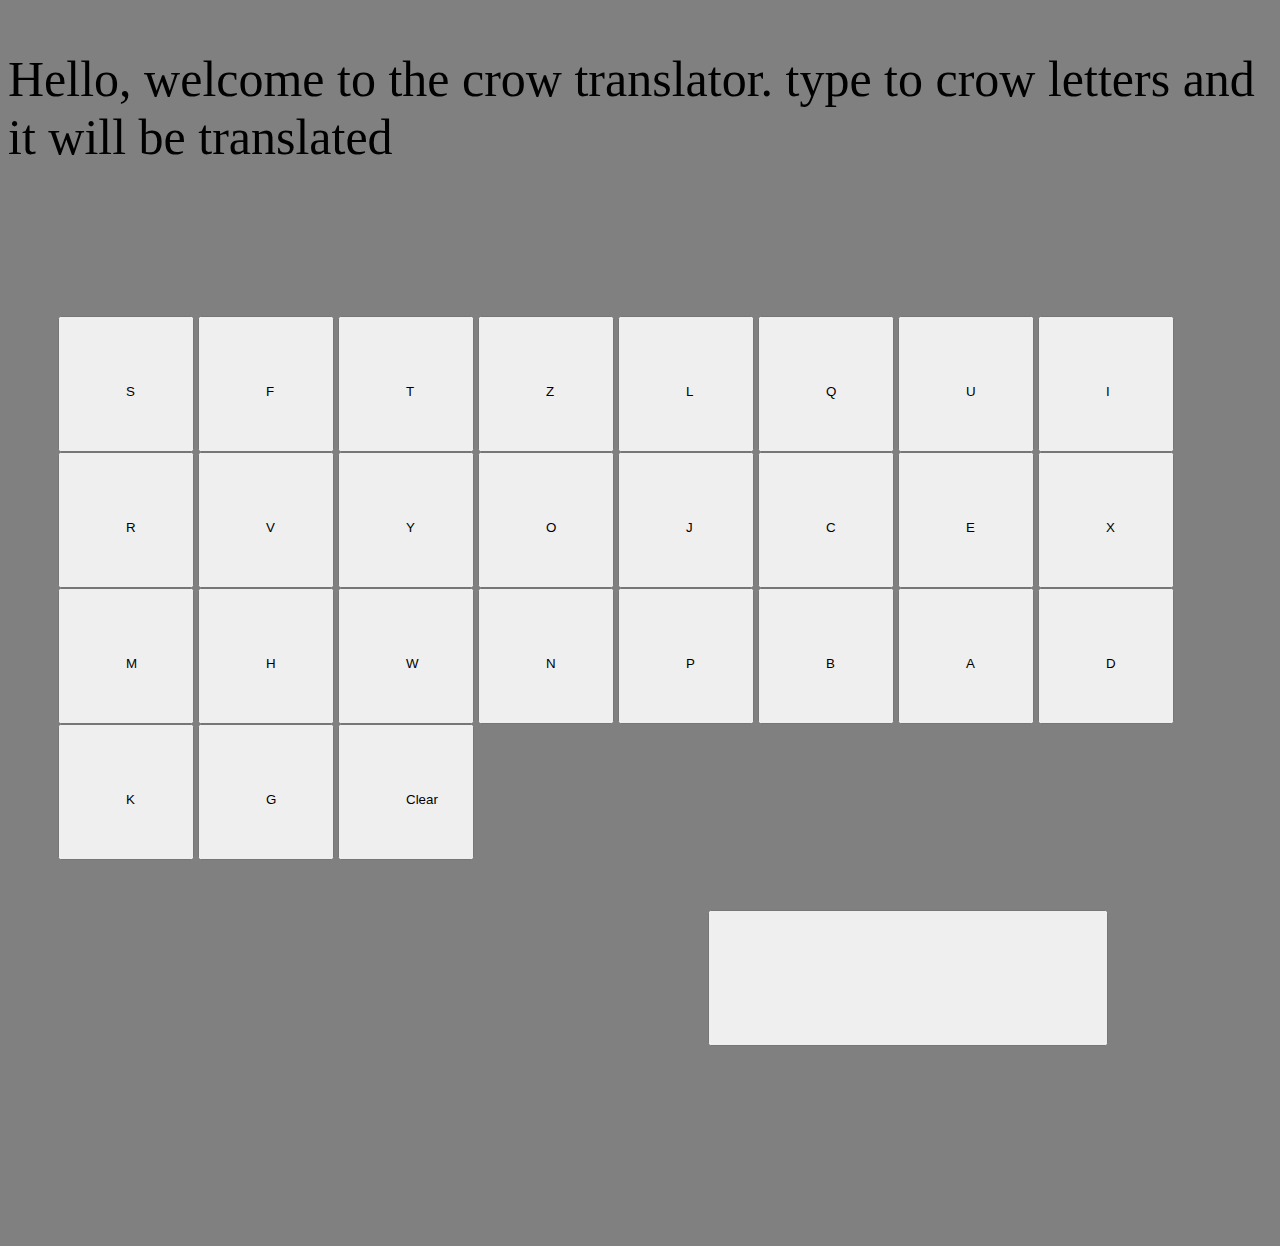
<file: Crow 64 Translator/index.html>
<!--Please note this code sucks and i made it in 20 minutes-->
<!DOCTYPE html>
<html lang="en">
<head>
    <meta charset="UTF-8">
    <meta http-equiv="X-UA-Compatible" content="IE=edge">
    <meta name="viewport" content="width=device-width, initial-scale=1.0">
    <link rel="stylesheet" href="styles.css">
    <title>Crow Translator</title>
</head>
<body>
<p >Hello, welcome to the crow translator. type to crow letters and it will be translated </p>
<div id="display"></div>

<div id="wrapper">
    <button id="L1" onclick="A()">S</button>
    <button id="L2"  onclick="B()">F</button>
    <button id="L3." onclick="C()">T</button>
    <button id="L4"  onclick="D()">Z</button>
    <button id="L5"  onclick="E()">L</button>
    <button id="L6"  onclick="F()">Q</button>
    <button id="L7"  onclick="G()">U</button>
    <button id="L8"  onclick="H()">I</button>
    <button id="L9"  onclick="I()">R</button>
    <button id="L10"  onclick="J()">V</button>
    <button id="L12"  onclick="K()">Y</button>
    <button id="L13" onclick="L()">O</button>
    <button id="L14" onclick="M()">J</button>
    <button id="L15" onclick="N()">C</button>
    <button id="L16" onclick="O()">E</button>
    <button id="L17" onclick="P()">X</button>
    <button id="L18" onclick="Q()">M</button>
    <button id="L19" onclick="R()">H</button>
    <button id="L20" onclick="S()">W</button>
    <button id="L21" onclick="T()">N</button>
    <button id="L22" onclick="U()">P</button>
    <button id="L23" onclick="V()">B</button>
    <button id="L24" onclick="W()">A</button>
    <button id="L25" onclick="X()">D</button>
    <button id="L26" onclick="Y()">K</button>
    <button id="L27" onclick="Z()">G</button>
    <button id="clear" onclick="refreshPage()">Clear</button>
    <button id="space" onclick= "space()"></button>
</div>  

</body>
<script src="app.js"></script>
</html>
</file>
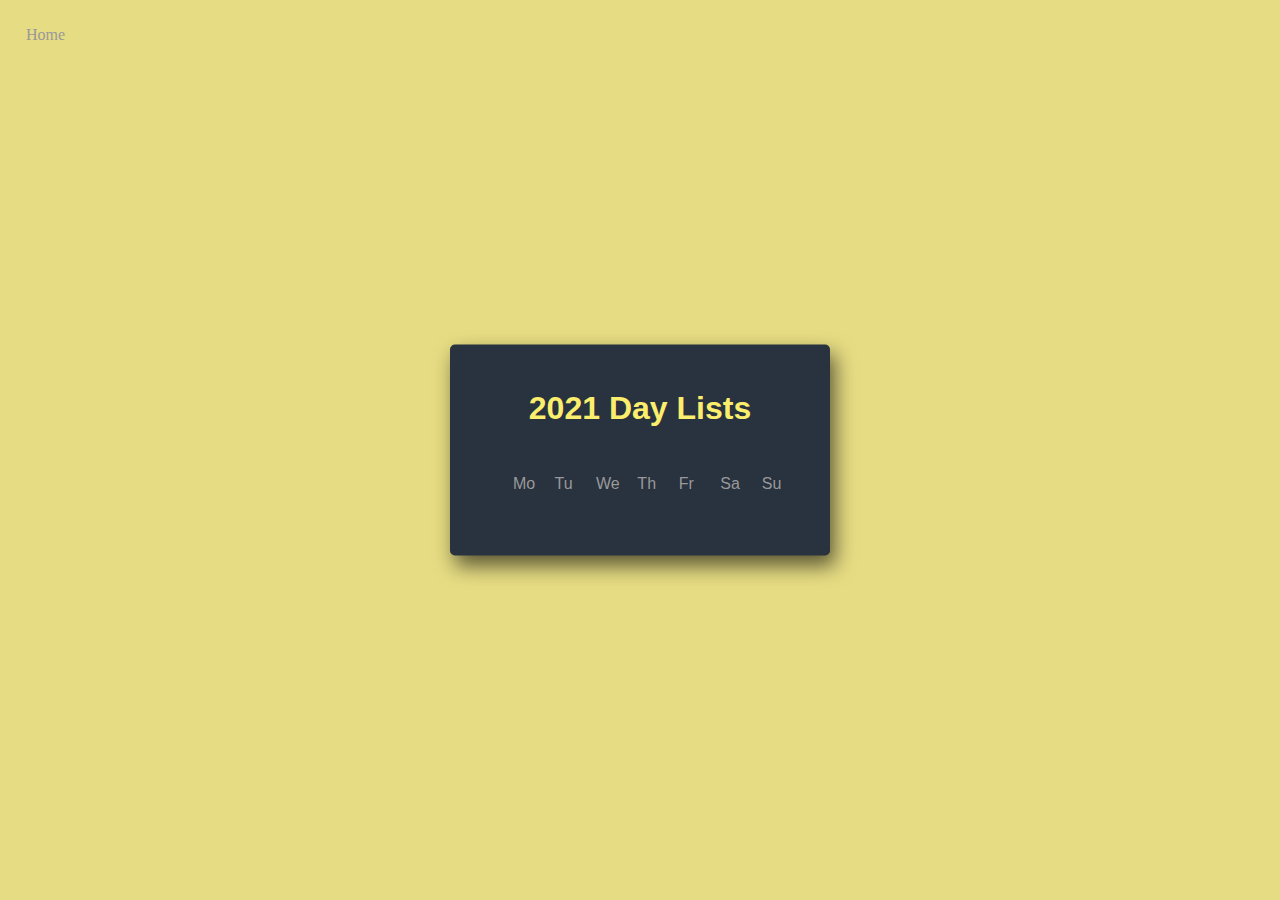
<file: Week-project/index.html>
<!DOCTYPE html>

<html lang="en">
<head>
    <meta charset="UTF-8">
    <meta http-equiv="X-UA-Compatible" content="IE=edge">
    <meta name="viewport" content="width=device-width, initial-scale=1.0">
    <link rel="stylesheet" href="styles.css">
    <script src="https://ajax.googleapis.com/ajax/libs/jquery/3.5.1/jquery.min.js"></script>
    <script src="https://maxcdn.bootstrapcdn.com/bootstrap/3.4.1/js/bootstrap.min.js"></script>
    <title>week project</title>
</head>
<body> 
  <section class='calendar'>
    <h1>2021 Day Lists</h1>
    <form action='#'>
      <div id='Display'>
      <a href="main.html" class='weekday'>Mo</a>
      <a href="main.html" class='weekday'>Tu</a>
      <a href="main.html" class='weekday'>We</a>
      <a href="main.html" class='weekday'>Th</a>
      <a href="main.html" class='weekday'>Fr</a>
      <a onclick="weekend()" class='weekday'>Sa</a>
      <a onclick="weekend()" class='weekday'>Su</a>
    </div>
   </section>
   <a class="weekday" href="index.html">Home</a>
</body>
<script src="app.js"></script>
</html>
</file>
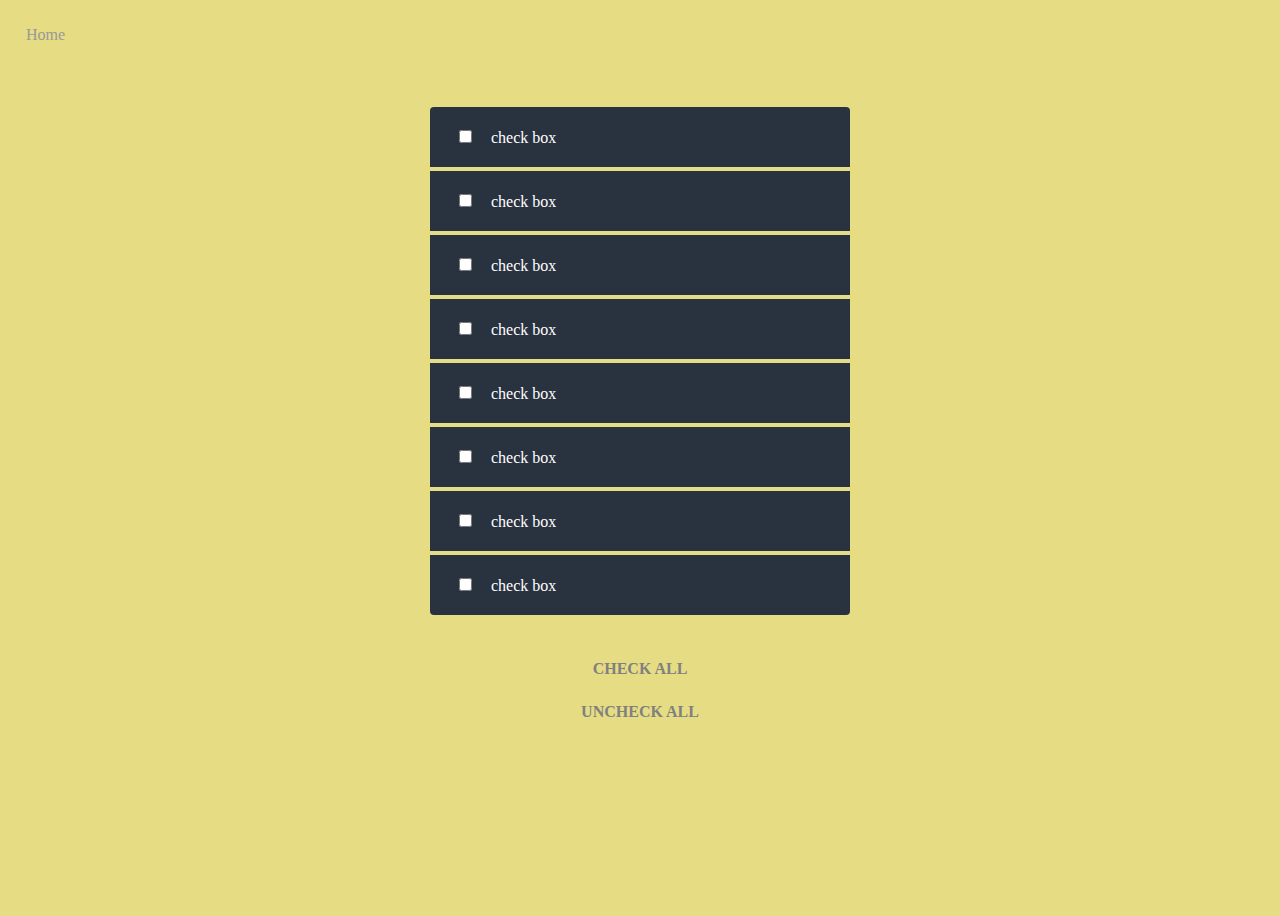
<file: Week-project/main.html>
<!DOCTYPE html>

<html lang="en">
<head>
    <meta charset="UTF-8">
    <meta http-equiv="X-UA-Compatible" content="IE=edge">
    <meta name="viewport" content="width=device-width, initial-scale=1.0">
    <link rel="stylesheet" href="main.css">
    <script src="https://ajax.googleapis.com/ajax/libs/jquery/3.5.1/jquery.min.js"></script>
    <script src="https://maxcdn.bootstrapcdn.com/bootstrap/3.4.1/js/bootstrap.min.js"></script>
    <title>week project</title>
</head>
<body>
<a class="weekday" href="index.html">Home</a> 

<ul class="check-list">
  <li>
    <label>
      <input type="checkbox" />
      <span>check box<span>
    </label>
  </li>
  <li>
    <label>
      <input type="checkbox" />
      <span>check box<span>
    </label>
  </li>
  <li>
    <label>
      <input type="checkbox" />
      <span>check box<span>
    </label>
  </li>
  <li>
    <label>
      <input type="checkbox" />
      <span>check box<span>
    </label>
  </li>
  <li>
    <label>
      <input type="checkbox" />
      <span>check box<span>
    </label>
  </li>
        <li>
    <label>
      <input type="checkbox" />
      <span> check box<span>
    </label>
  </li>
  <li>
    <label>
      <input type="checkbox" />
      <span>check box<span>
    </label>
  </li>
  <li>
    <label>
      <input type="checkbox" />
      <span>check box<span>
    </label>
  </li>      
</ul>

<div class="check-all">
  <a href="#" >Check All</a>
</div>
    
<div class="uncheck-all">
  <a href="#" >Uncheck All</a>
</div>
</body>
  
<script src="app.js"></script>
</html>
</file>
<file: Crow 64 Translator/styles.css>
button{
    width: 65px;
    height: 60px;
    padding: 66px;
    text-align: center;
}

#wrapper{
    margin-top:150px;
    margin-bottom:150px;
    margin-left: 50px;

}

body {
    background-color: grey;
}

#space {
    margin-top: 50px;
    margin-bottom: 50px;
    margin-left:650px;
    width: 400px;
}

p {
    font-size: 50px;
    padding: 100;
    
}
</file>
<file: Week-project/styles.css>
html {
  position: relative;
  position: absolute;
  width: 100%;
  height: 100%;
  left: 0;
  top: 0;
  right: 0;
  bottom: 0;
}

body {
  background-color: #e6dc83;
}

section.calendar {
  background-color: #29323f;
  font-family: "Dosis", sans-serif;
  color: #fff;
  width: 290px;
  padding: 45px;
  position: absolute;
  top: 50%;
  left: 50%;
  transform: translateY(-50%) translateX(-50%);
  box-shadow: 5px 10px 20px rgba(0, 0, 0, 0.6);
  border-radius: 5px;
}
section.calendar h1 {
  text-align: center;
  color: #fcee6d;
  margin: 0 0 30px 0;
}
section.calendar form {
  position: relative;
  display: flex;
  flex-direction: row;
  flex-wrap: wrap;
  align-items: flex-start;
  align-content: flex-start;
}

section.calendar form form {
  margin: 0;
  padding: 0;
}
section.calendar form label.day {
  display: inline-block;
  width: 25px;
  margin: 8px;
}
section.calendar form label.day span {
  display: inline-block;
  width: 25px;
  height: 25px;
  line-height: 25px;
  margin: -2px 0 0 -2px;
  border-radius: 50%;
  border: 2px solid #29323f;
  text-align: center;
  transition: all 0.2s linear;
  cursor: pointer;
}
section.calendar form label.day span:hover {
  border-color: #e7d84f;
}
section.calendar form label.day em {
  display: inline-block;
  position: absolute;
  border-radius: 50%;
  border-color: #29323f;
  width: 3px;
  height: 3px;
  background-color: #685e02;
  margin-left: 11px;
  margin-top: 2px;
  opacity: 0;
  transition: all 0.2s linear;
}
section.calendar form label.day input[type=text] {
  border: 0;
  opacity: 0;
  position: absolute;
  margin-top: 40px;
  left: -45px;
  width: 380px;
  height: 1px;
  padding: 0;
  outline: none;
  font-size: 16px;
  transition: height 0.2s linear, opacity 0.2s linear, color 0.02s linear;
  color: #fff;
}
section.calendar form label.day input[type=text]:focus {
  opacity: 1;
  height: 35px;
  padding: 10px 40px;
  left: -45px;
  width: 300px;
  color: #29323f;
}
section.calendar form label.day input[type=text]:focus + span {
  color: #fcee6d;
  border-color: #fcee6d;
  background: #fcee6d;
  color: #29323f;
  font-weight: bold;
  margin-bottom: 65px;
}
section.calendar form label.day input[type=text]:focus ~ em {
  border-radius: 0;
  border: 5px solid transparent;
  background: transparent;
  border-bottom-color: white;
  margin-top: -62px;
  margin-left: 7px;
  width: 0;
  height: 0;
  display: inline-block;
  opacity: 1;
}
section.calendar form label.day input[type=text]:valid ~ em {
  display: inline-block;
  opacity: 1;
}
section.calendar form label.day.invalid {
  opacity: 0;
  width: 25px;
  height: 25px;
}
section.calendar form label.day.invalid span, section.calendar form label.day.invalid input {
  display: none;
}
section.calendar div.clearfix {
  clear: both;
}
section.calendar div.hidden {
  display: none;
}

.weekday {
 padding: 18px;
 color: #999;
 width: 1px;
 text-align: center;
 cursor: pointer;
 border: none;
 display: inline-block;
 outline: none;
 text-decoration: none;
}

#Display {
  color: #999;
  text-align: center;
}
</file>
<file: Week-project/main.css>
body {
    background-color:#e6dc83;
    background-repeat: no-repeat;
    height: 100vh;
  }
  
  h1 {
    color: grey;
    text-align: center;
    padding: 0 10px;
    text-shadow: 2px 2px 0 ;
  }
  
  .check-list {
    margin: 45px auto;
    max-width: 420px;
    background-color: #29323f;
    border-radius: 4px;
    box-shadow: 10px 10px 0 #e6dc83;
    list-style: none;
    padding: 0;
  }
  
  .check-list li {
    padding: 20px 10px 20px 25px;
    border-bottom: 4px solid #e6dc83;
  }
  .check-list li:last-child {
    border-bottom: 0;
  }
  
  .check-list li input[type=checkbox]:checked + span {
    text-decoration: line-through;
    color: #aaa;
  }
  
  .check-list li span {
    display: inline-block;
    margin-left: 12px;
    color: white;
  }
  
  .uncheck-all,
  .check-all {
    text-align: center;
    margin: 25px 0;
  }
  .uncheck-all a,
  .check-all a {
    color: grey;
    font-weight: bold;
    text-transform: uppercase;
    text-decoration: none;
    transition: color 200ms ease;
  }
  .uncheck-all a:hover,
  .check-all a:hover {
    color: grey;
  }

  .weekday {
    padding: 18px;
    color: #999;
    width: 1px;
    text-align: center;
    cursor: pointer;
    border: none;
    display: inline-block;
    outline: none;
    text-decoration: none;
   }
</file>
